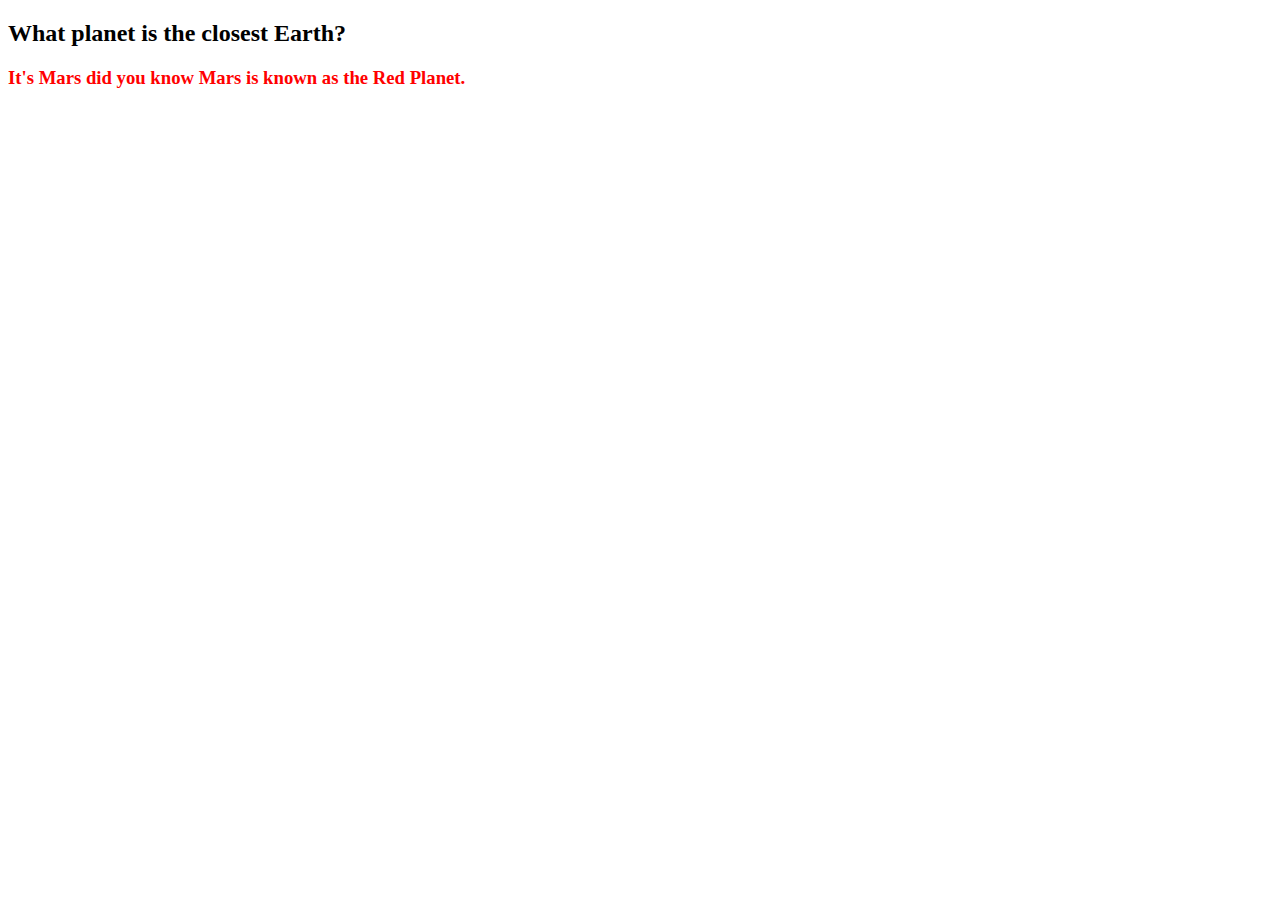
<file: assignment1/index.html>
<!--The output file of the template and main.go-->
<!DOCTYPE html>
<html lang="en">
<head>
    <meta charset="UTF-8">
    <title>Member of The Solar System</title>
</head>
<body>
<h2> What planet is the closest Earth? </h2>

<style>h3{color:red }</style>
<h3>It's Mars did you know Mars is known as the Red Planet.</h3>

</body>
</html>
</file>
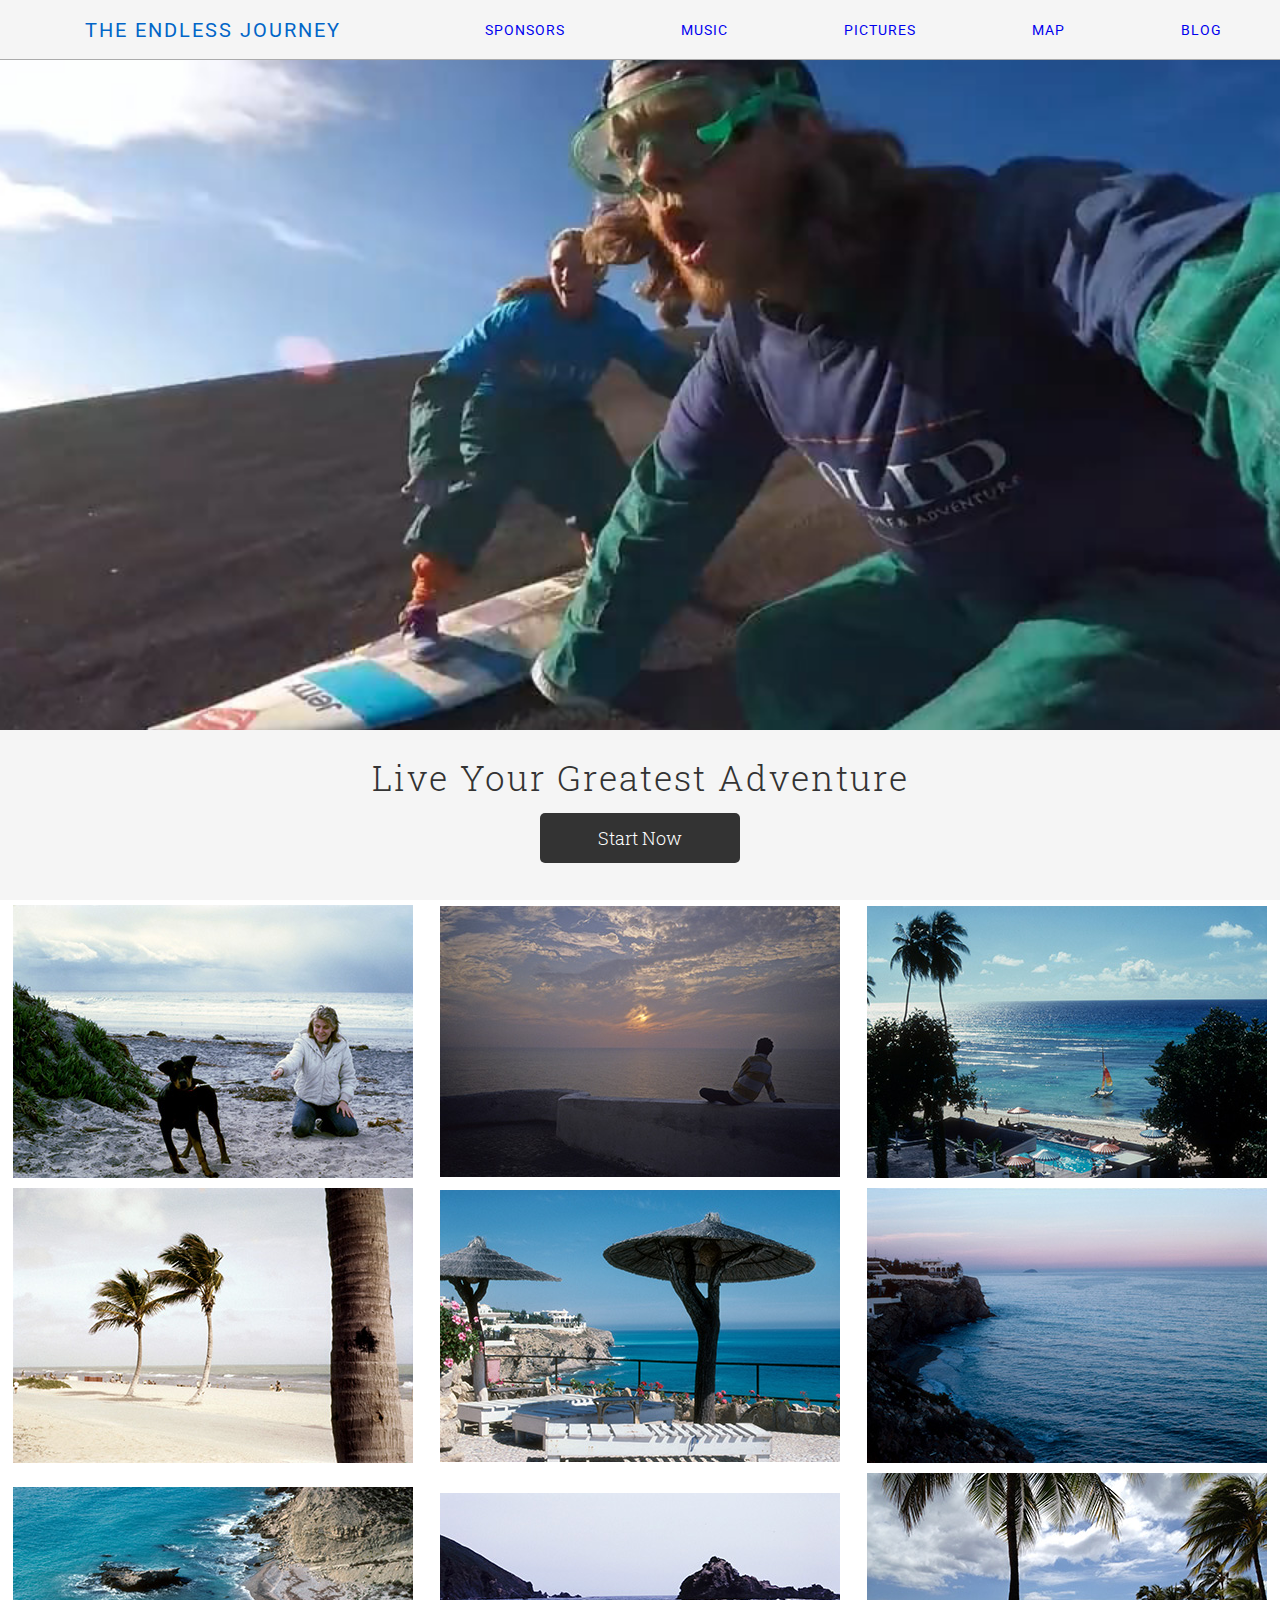
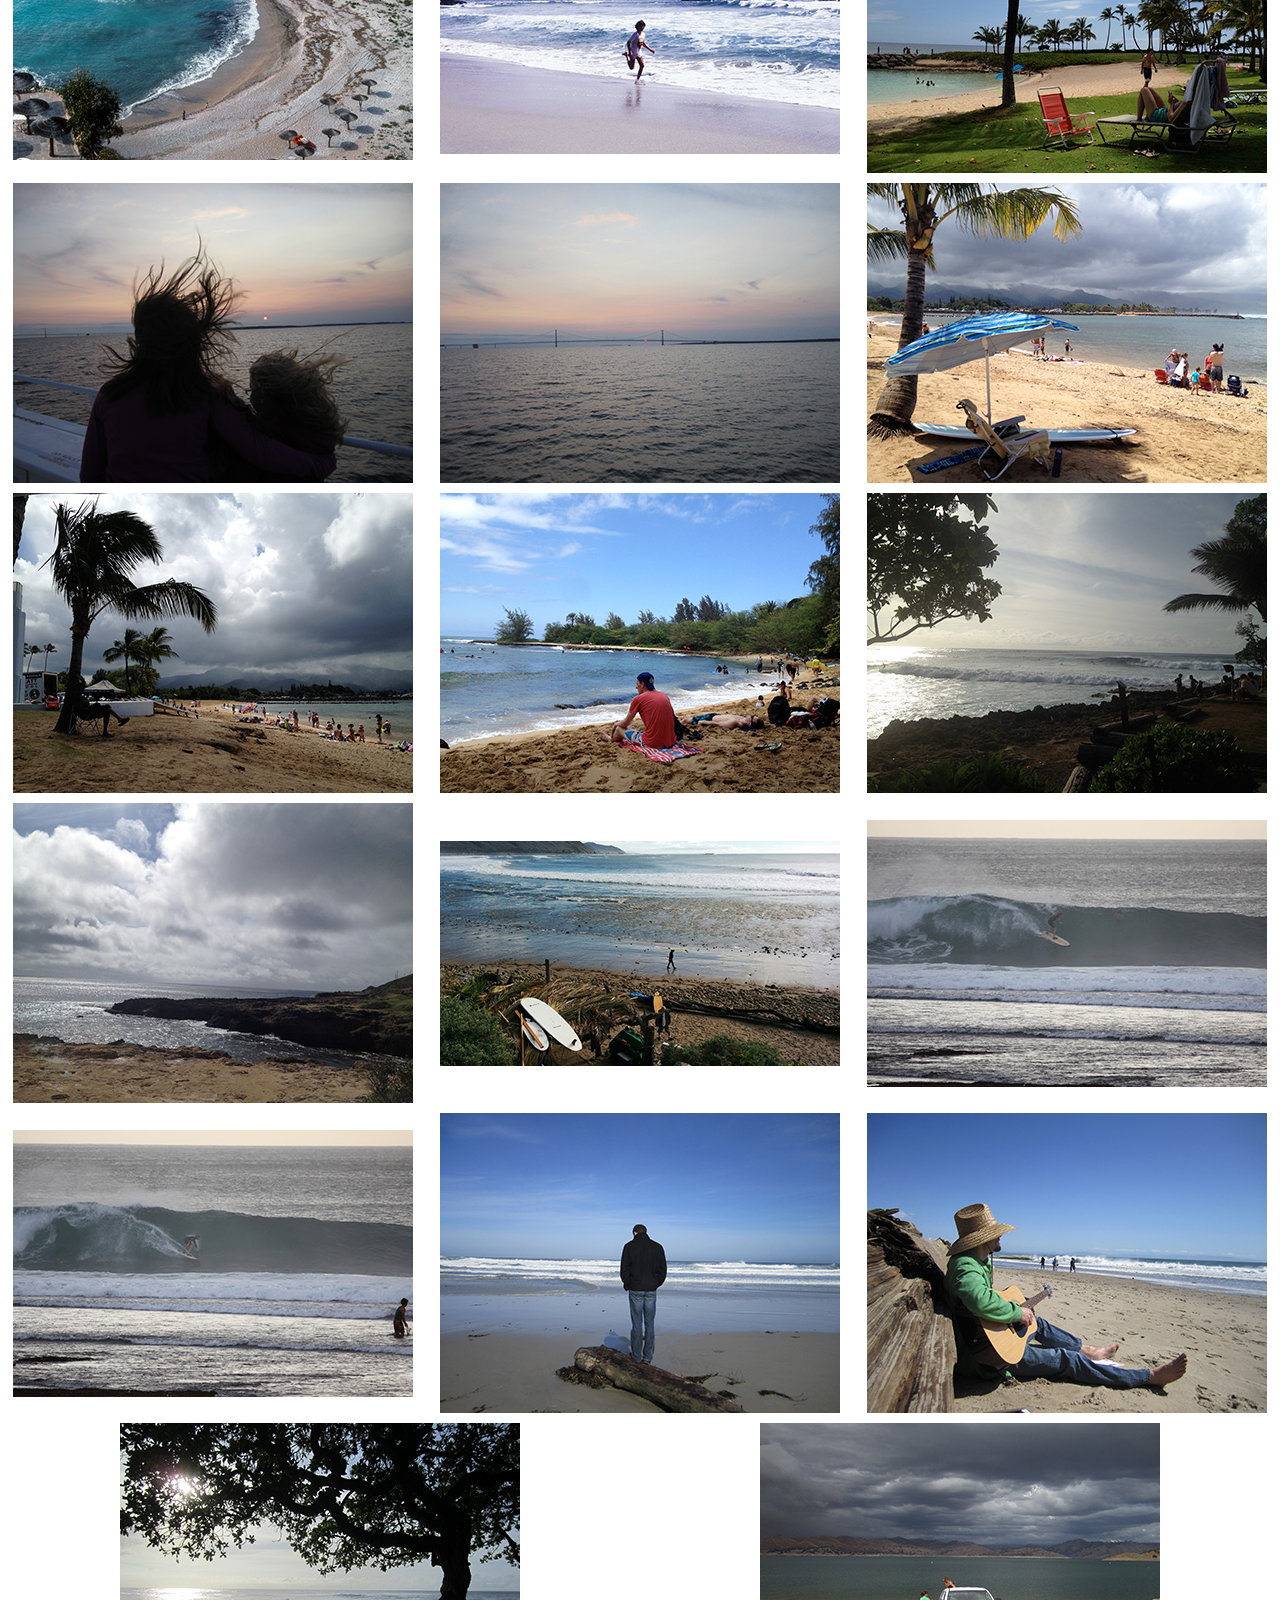
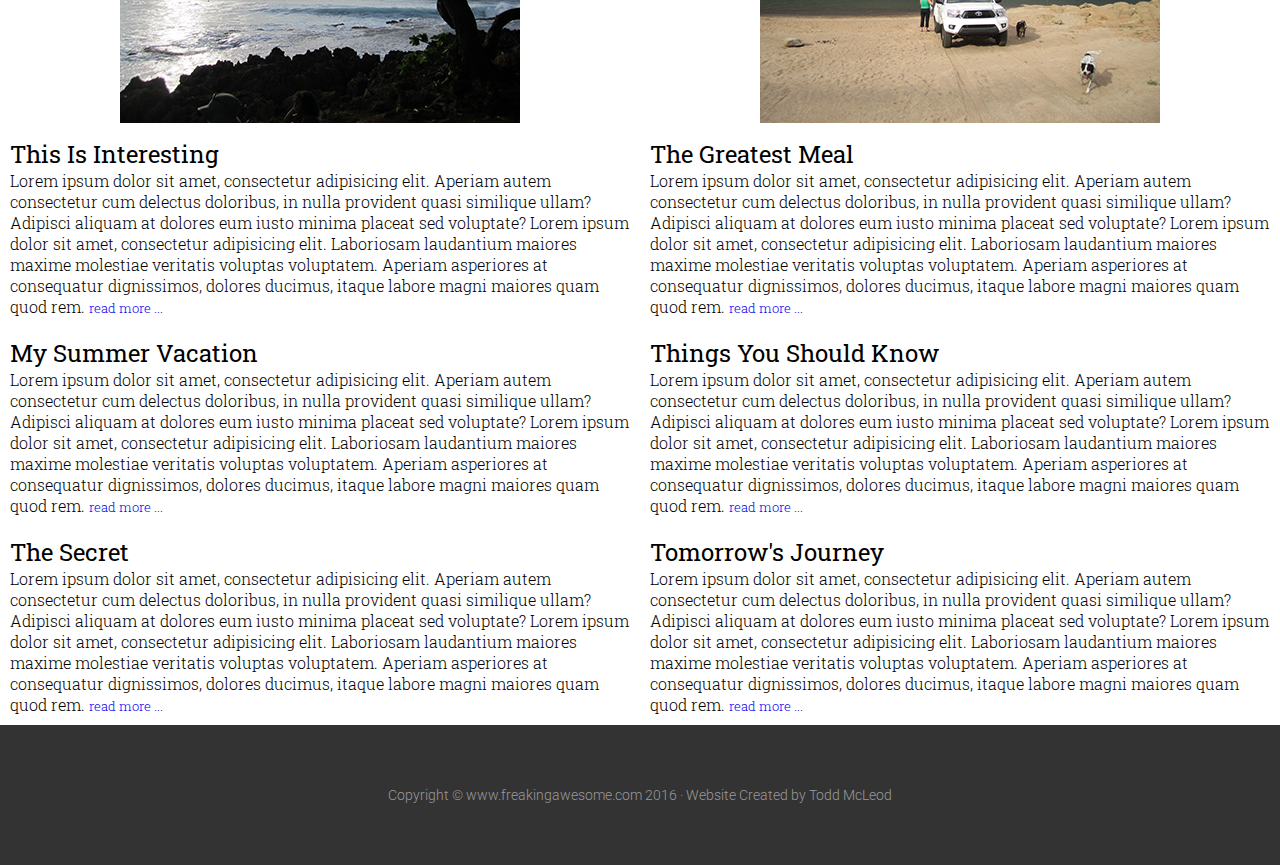
<file: appengine/my_below_the_fold/index.html>
<!DOCTYPE html>
<html lang="en">
<head>
    <meta charset="UTF-8">
    <title>Title</title>
    <link href='https://fonts.googleapis.com/css?family=Roboto+Slab:400,300|Roboto:400,300' rel='stylesheet'>
    <link rel="stylesheet" href="css/main.css">
    <link rel="stylesheet" media="screen and (max-width: 500px)" href="css/mq_500-less_images.css">
    <link rel="stylesheet" media="screen and (min-width: 501px)" href="css/mq_501-plus.css">
    <link rel="stylesheet" media="screen and (min-width: 900px)" href="css/mq_900-plus.css">
</head>
<body>

<!-- above the fold (atf) -->
<div id="atf">

    <header>
        <a href="#" id="logo">The Endless Journey</a>
        <!-- nav desktop (nd) -->
        <ul class="nd">
            <li><a href="#">Sponsors</a></li>
            <li><a href="#">Music</a></li>
            <li><a href="#">Pictures</a></li>
            <li><a href="#">Map</a></li>
            <li><a href="#">Blog</a></li>
        </ul>
    </header>

    <div id="hero-img"></div>

    <main>
        <!-- call to action (cta) -->
        <section id="cta">
            <h1 id="cta-txt">Live Your Greatest Adventure</h1>
            <h2 id="cta-btn"><a href="#">Start Now</a></h2>
        </section>
    </main>
</div>

<!-- below the fold (btf) -->

<!-- images -->
<section class="btf-images">
    <img src="photos/0.jpg">
    <img src="photos/2.jpg">
    <img src="photos/3.jpg">
    <img src="photos/4.jpg">
    <img src="photos/5.jpg">
    <img src="photos/6.jpg">
    <img src="photos/7.jpg">
    <img src="photos/8.jpg">
    <img src="photos/10.jpg">
    <img src="photos/11.jpg">
    <img src="photos/12.jpg">
    <img src="photos/13.jpg">
    <img src="photos/14.jpg">
    <img src="photos/15.jpg">
    <img src="photos/16.jpg">
    <img src="photos/17.jpg">
    <img src="photos/18.jpg">
    <img src="photos/19.jpg">
    <img src="photos/20.jpg">
    <img src="photos/21.jpg">
    <img src="photos/22.jpg">
    <img src="photos/23.jpg">
    <img src="photos/24.jpg">
</section>

<!-- articles -->
<section class="btf-articles">
    <article>
        <h3>This Is Interesting</h3>
        <p>Lorem ipsum dolor sit amet, consectetur adipisicing elit. Aperiam autem consectetur cum delectus doloribus, in nulla provident quasi similique ullam? Adipisci aliquam at dolores eum iusto minima placeat sed voluptate? Lorem ipsum dolor sit amet, consectetur adipisicing elit. Laboriosam laudantium maiores maxime molestiae veritatis voluptas voluptatem. Aperiam asperiores at consequatur dignissimos, dolores ducimus, itaque labore magni maiores quam quod rem. <small>
            <a href="#">read more ...</a></small></p>
    </article>

    <article>
        <h3>The Greatest Meal</h3>
        <p>Lorem ipsum dolor sit amet, consectetur adipisicing elit. Aperiam autem consectetur cum delectus doloribus, in nulla provident quasi similique ullam? Adipisci aliquam at dolores eum iusto minima placeat sed voluptate? Lorem ipsum dolor sit amet, consectetur adipisicing elit. Laboriosam laudantium maiores maxime molestiae veritatis voluptas voluptatem. Aperiam asperiores at consequatur dignissimos, dolores ducimus, itaque labore magni maiores quam quod rem. <small>
            <a href="#">read more ...</a></small></p>
    </article>

    <article>
        <h3>My Summer Vacation</h3>
        <p>Lorem ipsum dolor sit amet, consectetur adipisicing elit. Aperiam autem consectetur cum delectus doloribus, in nulla provident quasi similique ullam? Adipisci aliquam at dolores eum iusto minima placeat sed voluptate? Lorem ipsum dolor sit amet, consectetur adipisicing elit. Laboriosam laudantium maiores maxime molestiae veritatis voluptas voluptatem. Aperiam asperiores at consequatur dignissimos, dolores ducimus, itaque labore magni maiores quam quod rem. <small>
            <a href="#">read more ...</a></small></p>
    </article>

    <article>
        <h3>Things You Should Know</h3>
        <p>Lorem ipsum dolor sit amet, consectetur adipisicing elit. Aperiam autem consectetur cum delectus doloribus, in nulla provident quasi similique ullam? Adipisci aliquam at dolores eum iusto minima placeat sed voluptate? Lorem ipsum dolor sit amet, consectetur adipisicing elit. Laboriosam laudantium maiores maxime molestiae veritatis voluptas voluptatem. Aperiam asperiores at consequatur dignissimos, dolores ducimus, itaque labore magni maiores quam quod rem. <small>
            <a href="#">read more ...</a></small></p>
    </article>

    <article>
        <h3>The Secret</h3>
        <p>Lorem ipsum dolor sit amet, consectetur adipisicing elit. Aperiam autem consectetur cum delectus doloribus, in nulla provident quasi similique ullam? Adipisci aliquam at dolores eum iusto minima placeat sed voluptate? Lorem ipsum dolor sit amet, consectetur adipisicing elit. Laboriosam laudantium maiores maxime molestiae veritatis voluptas voluptatem. Aperiam asperiores at consequatur dignissimos, dolores ducimus, itaque labore magni maiores quam quod rem. <small>
            <a href="#">read more ...</a></small></p>
    </article>

    <article>
        <h3>Tomorrow's Journey</h3>
        <p>Lorem ipsum dolor sit amet, consectetur adipisicing elit. Aperiam autem consectetur cum delectus doloribus, in nulla provident quasi similique ullam? Adipisci aliquam at dolores eum iusto minima placeat sed voluptate? Lorem ipsum dolor sit amet, consectetur adipisicing elit. Laboriosam laudantium maiores maxime molestiae veritatis voluptas voluptatem. Aperiam asperiores at consequatur dignissimos, dolores ducimus, itaque labore magni maiores quam quod rem. <small>
            <a href="#">read more ...</a></small></p>
    </article>
</section>

<!-- footer -->
    <!-- nav mobile (nm) -->
<ul class="nm">
    <li><a href="#">Sponsors</a></li>
    <li><a href="#">Music</a></li>
    <li><a href="#">Pictures</a></li>
    <li><a href="#">Map</a></li>
    <li><a href="#">Blog</a></li>
</ul>

<footer>
<p>Copyright &copy; www.freakingawesome.com 2016 · Website Created by Todd McLeod</p>
</footer>

</body>
</html>
</file>
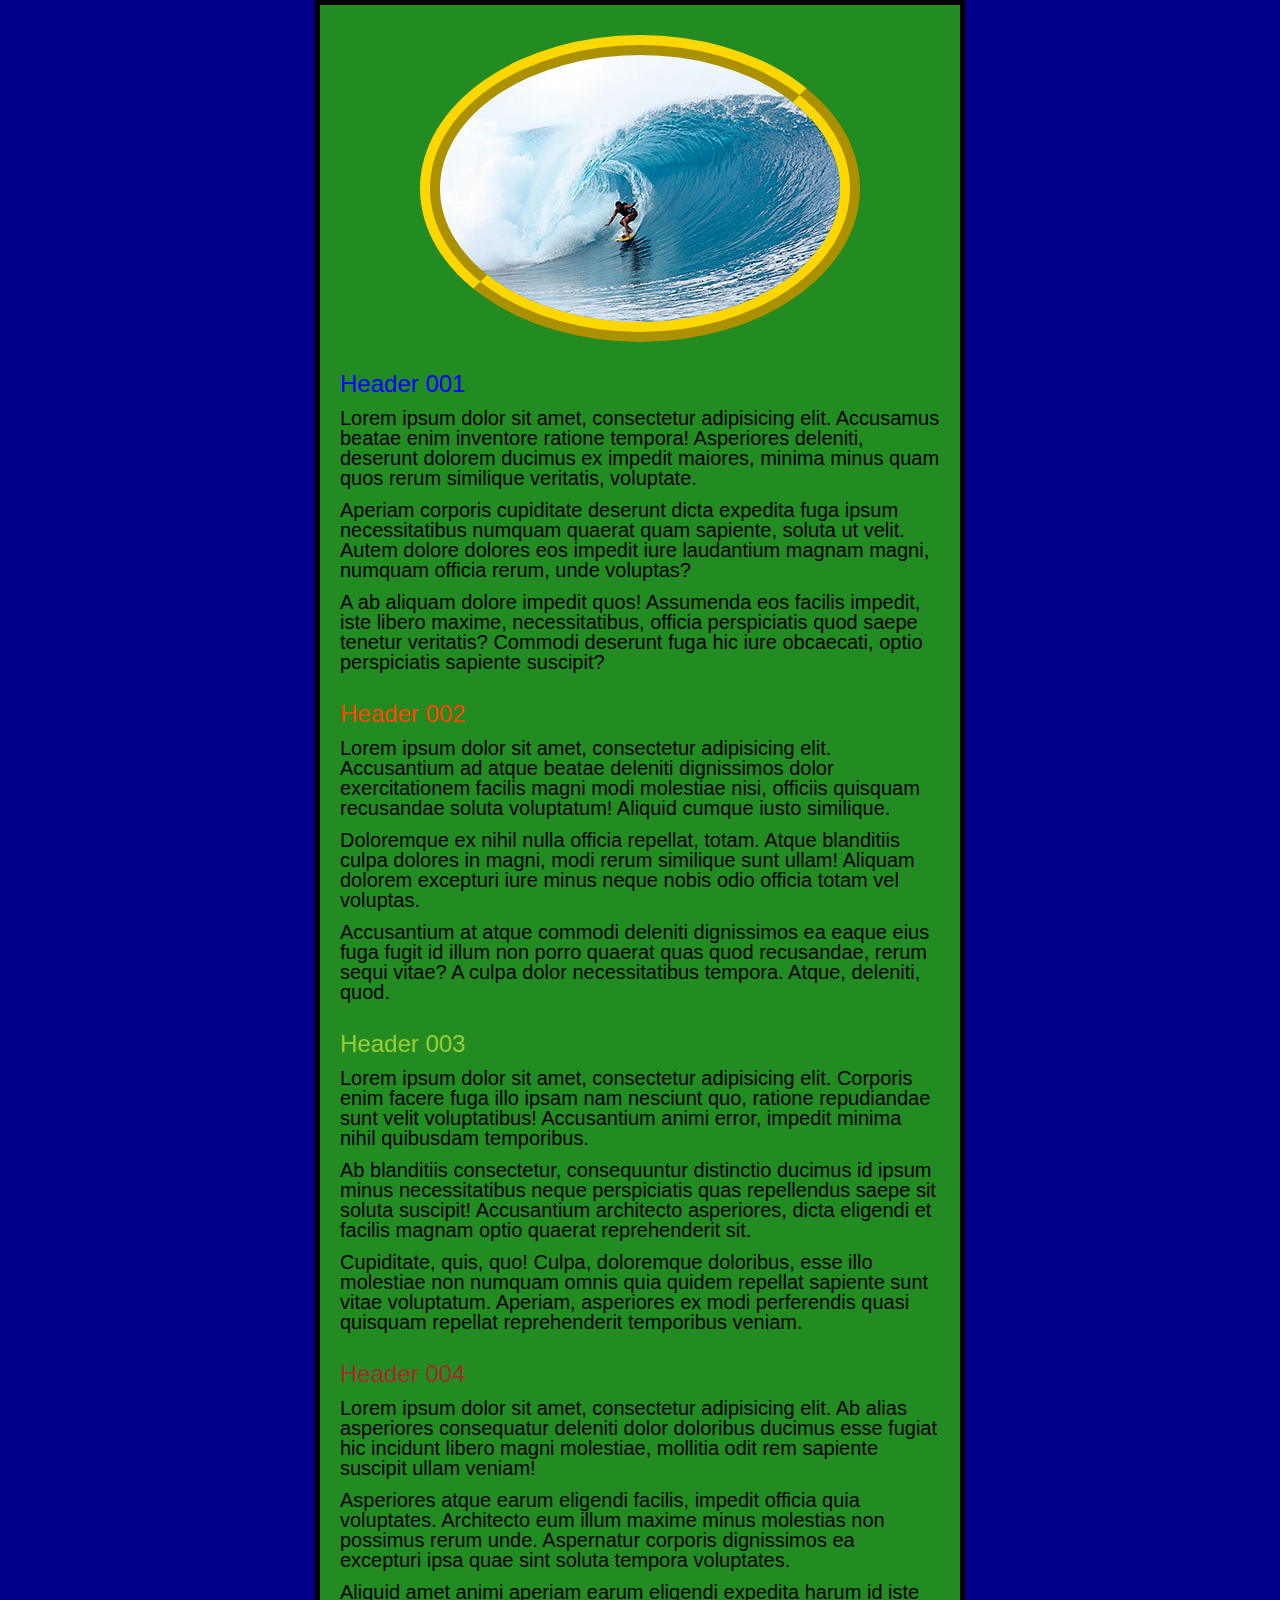
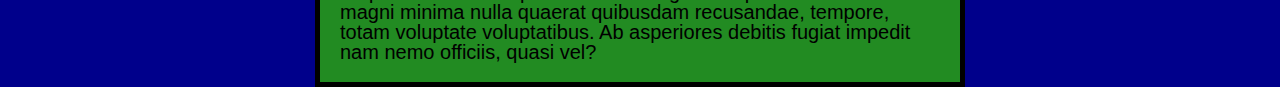
<file: surferGo/surferpage/index.html>
<!DOCTYPE html>
<html lang="en">
<head>
    <meta charset="UTF-8">
    <title></title>
    <link rel="stylesheet" href="css/reset.css">
    <link rel="stylesheet" href="css/main.css">
</head>
<body>

<img src=resources/surf.jpg alt="A man surfing a wave">

<h1 id="element1">Header 001</h1>

<p>Lorem ipsum dolor sit amet, consectetur adipisicing elit. Accusamus beatae enim inventore ratione tempora! Asperiores
    deleniti, deserunt dolorem ducimus ex impedit maiores, minima minus quam quos rerum similique veritatis,
    voluptate.</p>

<p>Aperiam corporis cupiditate deserunt dicta expedita fuga ipsum necessitatibus numquam quaerat quam sapiente, soluta
    ut velit. Autem dolore dolores eos impedit iure laudantium magnam magni, numquam officia rerum, unde voluptas?</p>

<p>A ab aliquam dolore impedit quos! Assumenda eos facilis impedit, iste libero maxime, necessitatibus, officia
    perspiciatis quod saepe tenetur veritatis? Commodi deserunt fuga hic iure obcaecati, optio perspiciatis sapiente
    suscipit?</p>

<h1 id="element2">Header 002</h1>

<p>Lorem ipsum dolor sit amet, consectetur adipisicing elit. Accusantium ad atque beatae deleniti dignissimos dolor
    exercitationem facilis magni modi molestiae nisi, officiis quisquam recusandae soluta voluptatum! Aliquid cumque
    iusto similique.</p>

<p>Doloremque ex nihil nulla officia repellat, totam. Atque blanditiis culpa dolores in magni, modi rerum similique sunt
    ullam! Aliquam dolorem excepturi iure minus neque nobis odio officia totam vel voluptas.</p>

<p>Accusantium at atque commodi deleniti dignissimos ea eaque eius fuga fugit id illum non porro quaerat quas quod
    recusandae, rerum sequi vitae? A culpa dolor necessitatibus tempora. Atque, deleniti, quod.</p>

<h1 id="element3">Header 003</h1>

<p>Lorem ipsum dolor sit amet, consectetur adipisicing elit. Corporis enim facere fuga illo ipsam nam nesciunt quo,
    ratione repudiandae sunt velit voluptatibus! Accusantium animi error, impedit minima nihil quibusdam temporibus.</p>

<p>Ab blanditiis consectetur, consequuntur distinctio ducimus id ipsum minus necessitatibus neque perspiciatis quas
    repellendus saepe sit soluta suscipit! Accusantium architecto asperiores, dicta eligendi et facilis magnam optio
    quaerat reprehenderit sit.</p>

<p>Cupiditate, quis, quo! Culpa, doloremque doloribus, esse illo molestiae non numquam omnis quia quidem repellat
    sapiente sunt vitae voluptatum. Aperiam, asperiores ex modi perferendis quasi quisquam repellat reprehenderit
    temporibus veniam.</p>

<h1 id="element4">Header 004</h1>

<p>Lorem ipsum dolor sit amet, consectetur adipisicing elit. Ab alias asperiores consequatur deleniti dolor doloribus
    ducimus esse fugiat hic incidunt libero magni molestiae, mollitia odit rem sapiente suscipit ullam veniam!</p>

<p>Asperiores atque earum eligendi facilis, impedit officia quia voluptates. Architecto eum illum maxime minus molestias
    non possimus rerum unde. Aspernatur corporis dignissimos ea excepturi ipsa quae sint soluta tempora voluptates.</p>

<p>Aliquid amet animi aperiam earum eligendi expedita harum id iste magni minima nulla quaerat quibusdam recusandae,
    tempore, totam voluptate voluptatibus. Ab asperiores debitis fugiat impedit nam nemo officiis, quasi vel?</p>

</body>
</html>
</file>
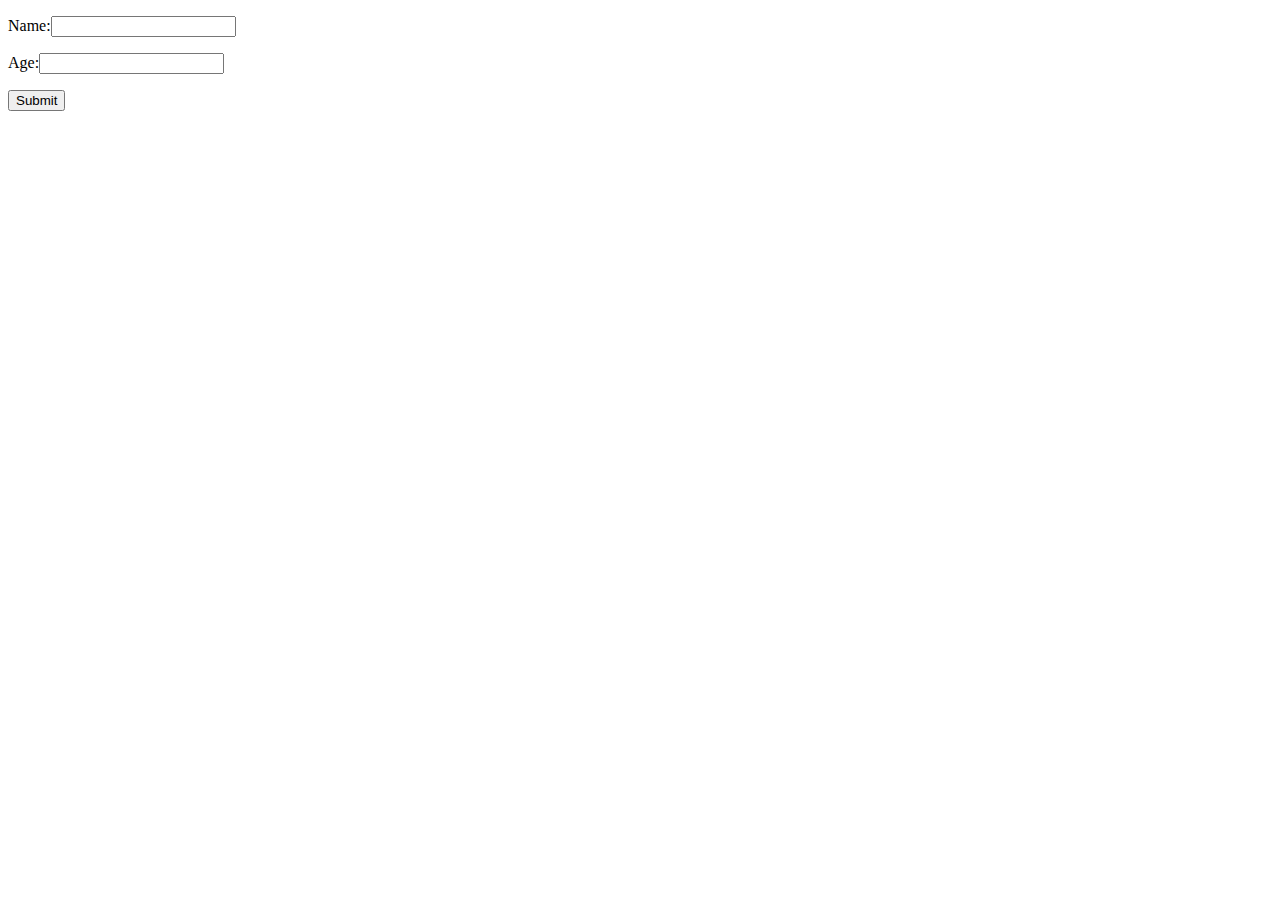
<file: ProjectSession/templates/template2.html>
<!DOCTYPE html>
<html lang="en">
<head>
    <meta charset="UTF-8">
    <title>User</title>
</head>
<body>
<form method="POST" action="/">
    <p> Name:<input type="text" name="name" /> </p>
    <p> Age:<input type="text" name="age" /> </p>
    <p> <input type="submit" value="Submit" /> </p>
    </form>
</body>
</html>
</file>
<file: appengine/my_below_the_fold/css/main.css>
/* GENERAL */

* {
    /* for debugging: show border around elements */
    /*border: 1px solid deeppink;*/
}

html {
    /* default font normally 16px */
    /* (16)(.625)  = 10 */
    /* now 1rem will equal 10px */
    font-size: 62.5%;
}

html, body, header, main, section, article, footer, div, a, ul, li, h1, h2, h3, p {
    /* simple reset - resets browser's default styling */
    padding: 0;
    margin: 0;
    box-sizing: border-box;
}

a {
    /* remove underline on hyperlinks */
    text-decoration: none;
}

li {
    /* remove bullets on lists */
    list-style: none;
}

/* ABOVE THE FOLD (atf) */
/* rulesets to show certain content above the fold */

/* these elements will take up the whole page above the fold */
html, body, #atf {
    height: 100%;
}

/* #atf contains: */
/*      header */
/*      hero image (#hero-img) */
/*      call to action (#cta) */
#atf {
    display: flex;
    flex-direction: column;
}

/* set the hero image */
#hero-img {
    background-color: #8e8e8e;
    background-repeat: no-repeat;
    background-attachment: fixed;
    background-position: top center;
    background-size: cover;
    /* grow the hero image to fill in unused space */
    flex-grow: 1;
}

/* HEADER */

/* header will contain: */
/*      all screen sizes (resolutions): */
/*              the logo: THE ENDLESS JOURNEY */
/*      large screen sizes (resolutions): */
/*              navigation links: SPONSORS / MUSIC / PICTURES / MAP / BLOG */
header {
    font-family: 'Roboto', sans-serif;
    color: #333;
    position: fixed;
    top: 0;
    width: 100%;
    height: 6rem;
    background-color: #f5f5f5;
    display: flex;
    align-items: center;
    border-bottom: 1px solid rgba(0,0,0,0.3);
}

/* logo: THE ENDLESS JOURNEY */
#logo {

    /* make a large touch target */
    /* expand the element to fill height */
    height: 100%;

    /* make a large touch target */
    /* expand the element to fill width
    along primary axis ( horizontally ) */
    flex-grow: 1;

    /* font styling */
    color: #333;
    font-size: 2rem;
    letter-spacing: 2px;
    text-transform: uppercase;

    /* center text */
    display: flex;
    justify-content: center;
    align-items: center;
}

/* change the logo's text color when mouse hover's over it */
#logo:hover {
    color: #0266C8;
}


/* disable menu in header */
/* on small devices, menu is displayed below the fold */
/* nav desktop (nd) */
.nd {
    display: none;
}

/* CALL TO ACTION (cta) */
#cta {

    /* set the height of the cta container */
    height: 170px;

    /* set the color of the cta container */
    background-color: #f5f5f5;

    /* center text and button containers */
    /*      #cta-txt, #cta-btn */
    display: flex;
    flex-direction: column;
    justify-content: center;
    align-items: center;
}

#cta-txt {

    /* format text */
    font-family: 'Roboto Slab', serif;
    font-weight: 300;
    font-size: 3.5rem;
    letter-spacing: 2px;
    color: #333;

    /* center text old fashioned-way */
    text-align: center;
}

#cta-btn {

    /* button's width */
    width: 20rem;

    /* button's height */
    height: 5rem;
    margin: 1.3rem 0;

    /* format text */
    font-family: 'Roboto Slab', serif;
    font-weight: 300;
    line-height: 1;

    /* format button */
    background-color: #333;
    border-radius: 5px;

    /* center child anchor element */
    display: flex;
    justify-content: center;
    align-items: center;
}

#cta-btn a {

    /* make a large touch target */
    /* expand the anchor element to fill height */
    height: 100%;

    /* make a large touch target */
    /* expand the anchor element to fill width along primary axis ( horizontally ) */
    flex-grow: 1;

    /* format font */
    color: #fff;
    font-size: 1.8rem;
    font-weight: 300;

    /* format anchor dimsions match the containing h2 element #cta-btn */
    border-radius: 5px;

    /* center the text */
    display: flex;
    justify-content: center;
    align-items: center;
}

#cta-btn a:hover {
    background-color: #0ebfe9;
}

/* ------------------------------------------- */
/* BELOW THE FOLD (btf) */
/* ------------------------------------------- */

/* create flex containers for
        images
        articles
*/
.btf-images, .btf-articles {
    display: flex;
    flex-direction: row;
    flex-wrap: wrap;
    justify-content: space-around;
    align-items: center;
}

/* images */
.btf-images img {
    margin: 5px;
}

/* articles */
.btf-articles article {
    padding: 10px;
}

.btf-articles h3 {
    /* font format */
    font-family: 'Roboto Slab', sans-serif;
    font-size: 2.4rem;
    font-weight: 400;
}

.btf-articles p {
    /* font format */
    font-family: 'Roboto Slab', sans-serif;
    font-size: 1.6rem;
    font-weight: 300;
}


/* MOBILE MENU ON BOTTOM */
/* nav mobile (nm) */

.nm {
    display: flex;
    flex-direction: column;
    background: deepskyblue;
}

.nm li {

    /* dimensions */
    width: 100%;
    height: 4.5rem;

    /* border */
    border-top: 1px solid rgba(255,255,255,0.3);
    border-bottom: 1px solid rgba(0,0,0,0.1);

    /* child elements positioning */
    display: flex;
    justify-content: center;
    align-items: center;
}

.nm li a {
    /* make a large touch target */
    /* expand the anchor element to fill height */
    height: 100%;

    /* make a large touch target */
    /* expand the anchor element to fill width along primary axis ( horizontally ) */
    flex-grow: 1;

    /* font format */
    color: white;
    font-size: 1.75rem;
    letter-spacing: 1px;
    text-decoration: none;
    text-transform: uppercase;
    font-family: 'Roboto', sans-serif;

    /* child elements positioning */
    display: flex;
    justify-content: center;
    align-items: center;
}

.nm li:hover {
    background: royalblue;
}

.nm li:last-child {
    border-bottom: none;
}

footer {
    height: 70px;
    background-color: #333;

    /* flex container to hold content */
    display: flex;
    justify-content: center;
    align-items: center;
}

footer p {
    color: #999;
    font-family: 'Roboto', sans-serif;
    font-weight: 300;
    font-size: 14px;
    text-align: center;
}
</file>
<file: appengine/my_below_the_fold/css/mq_500-less_images.css>
#hero-img {
    background-image: url("../img/adventure-sm.jpg");
}
</file>
<file: appengine/my_below_the_fold/css/mq_501-plus.css>
/* disable menu in footer */
/* on large devices, menu is displayed in header */
/* nm = nav mobile */
.nm {
    display: none;
}

/* ABOVE THE FOLD */
/* rulesets to show certain content above the fold */

#hero-img {
    background-image: url("../img/adventure-lg.jpg");
}

/* HEADER */

header {

    /*
    increase the height of the header area
    this is necessary to contain both the logo and nav
                            THE ENDLESS JOURNEY
                SPONSORS   MUSIC   PICTURES   MAP   BLOG
    */
    height: 8.5rem;

    /*
    header is already set to "display: flex" in main.css
    setting it here again just for clarity
    */
    /* make child elements of header arrange in a column */
    display: flex;
    flex-direction: column;
    justify-content: center;
    align-items: center;
}

/* logo: THE ENDLESS JOURNEY */
#logo {
    width: 100%;

    /*
    this grows the element to fill in vertical space
    #logo will grow 4x as much as .nd
    */
    flex-grow: 4;

    /*
    "height: 100%" was set on #logo in main.css
    we need to set "flex-basis: 0" to override this
    */
    flex-basis: 0;
}

/* nd = nav desktop */
.nd {
    width: 100%;

    /*
    with #logo and .nd both set to "flex-grow"
    they will both grow along the flex container's primary axis
    in this case, the vertical axis
    they will fill in the space in the header along vertical axis
    #logo will grow 4x as much as .nd
    */
    flex-grow: 1;

    /* container of some dimension */
    /* this is important for contained elements */
    height: 30px;

    /* arrange li elements horizontally */
    display: flex;
    /* horizontally distribute "space around" li elements */
    justify-content: space-around;
    /* vertically center li elements */
    align-items: center;

    /* font format */
    color: white;
    font-size: 1.4rem;
    letter-spacing: 1px;
    text-decoration: none;
    text-transform: uppercase;
    font-family: 'Roboto', sans-serif;
}

.nd li {

    /* grow vertically */
    /* must be in container of some dimension */
    height: 100%;

    /* have each li element grow horizontally */
    flex-grow: 1;

    /* center the anchor elements */
    display: flex;
    justify-content: center;
    align-items: center;
}

.nd li a {

    /* grow vertically */
    /* must be in container of some dimension */
    height: 100%;

    /* grow horizontally */
    flex-grow: 1;

    /* center the text wrapped by the anchor elements */
    display: flex;
    justify-content: center;
    align-items: center;
}

.nd li a:hover {
    color: #0266C8;
    background-color: #ffffe0;
}

/* ------------------------------------------- */
/* BELOW THE FOLD (btf) */
/* ------------------------------------------- */

.btf-articles article {
    width: 50%;
}

footer {
    height: 140px;
}
</file>
<file: surferGo/surferpage/css/main.css>
html {
    font-family: 'Open Sans', sans-serif;
    background-color: darkblue;
}

body {
    width: 600px;
    margin: 0 auto;
    background-color: forestgreen;
    padding: 0 20px 20px 20px;
    border: 5px solid black;
}

img {
    display: block;
    margin: 30px auto;
    border-radius: 100%;
    border: 20px ridge gold;
}

h1 {
    font-size: 24px;
    margin-top: 30px;
}

p {
    font-size: 20px;
    margin-top: 12px;
}

#element1 {
    color: blue;
}

#element2 {
    color: orangered;
}

#element3 {
    color: yellowgreen;
}

#element4 {
    color: brown;
}
</file>
<file: appengine/my_below_the_fold/css/mq_900-plus.css>
header {
    height: 6rem;
    display: flex;
    flex-direction: row;
    justify-content: space-between;
}

#logo {

    /* resets "width: 100%" to nothing */
    flex-basis: 0;

    /* grow horizontally */
    flex-grow: 1;
}

.nd {

    /* resets "width: 100%" to nothing */
    flex-basis: 0;

    /* grow horizontally */
    flex-grow: 2;

    height: 100%;
}
</file>
